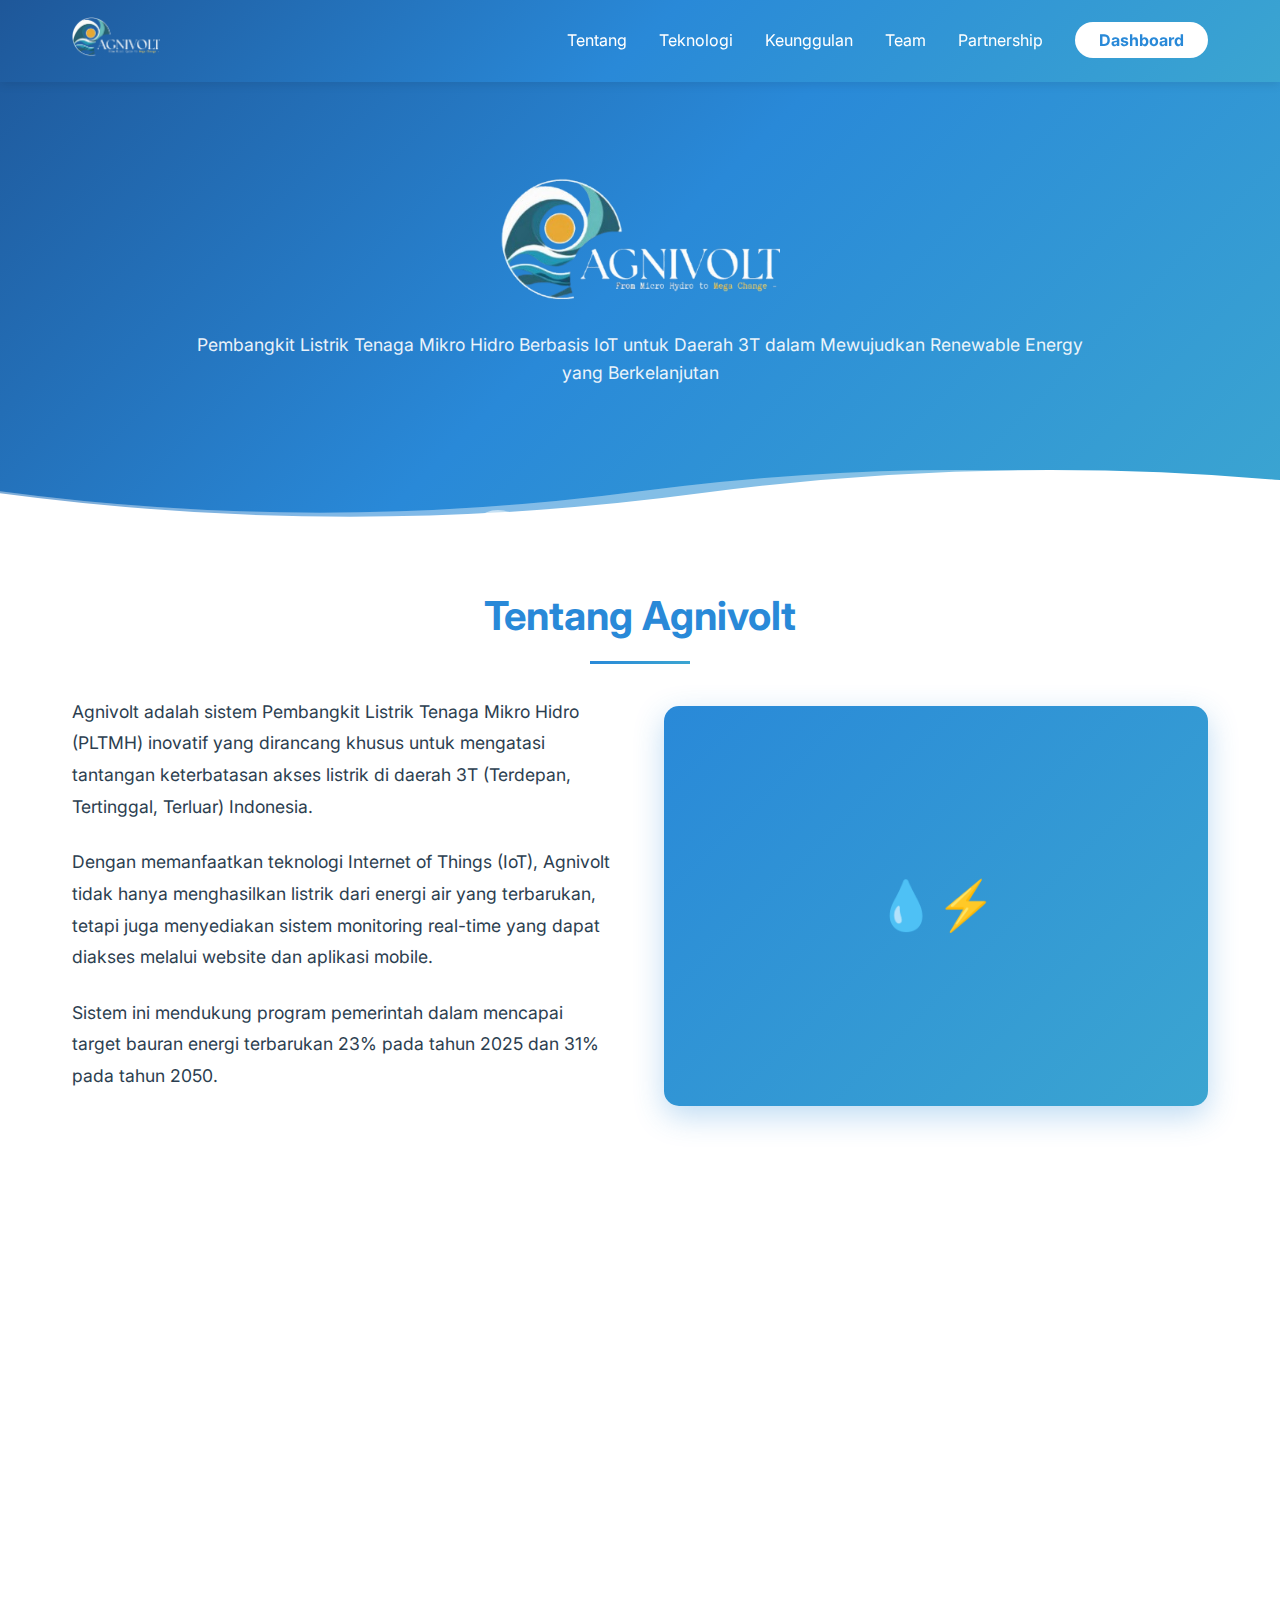
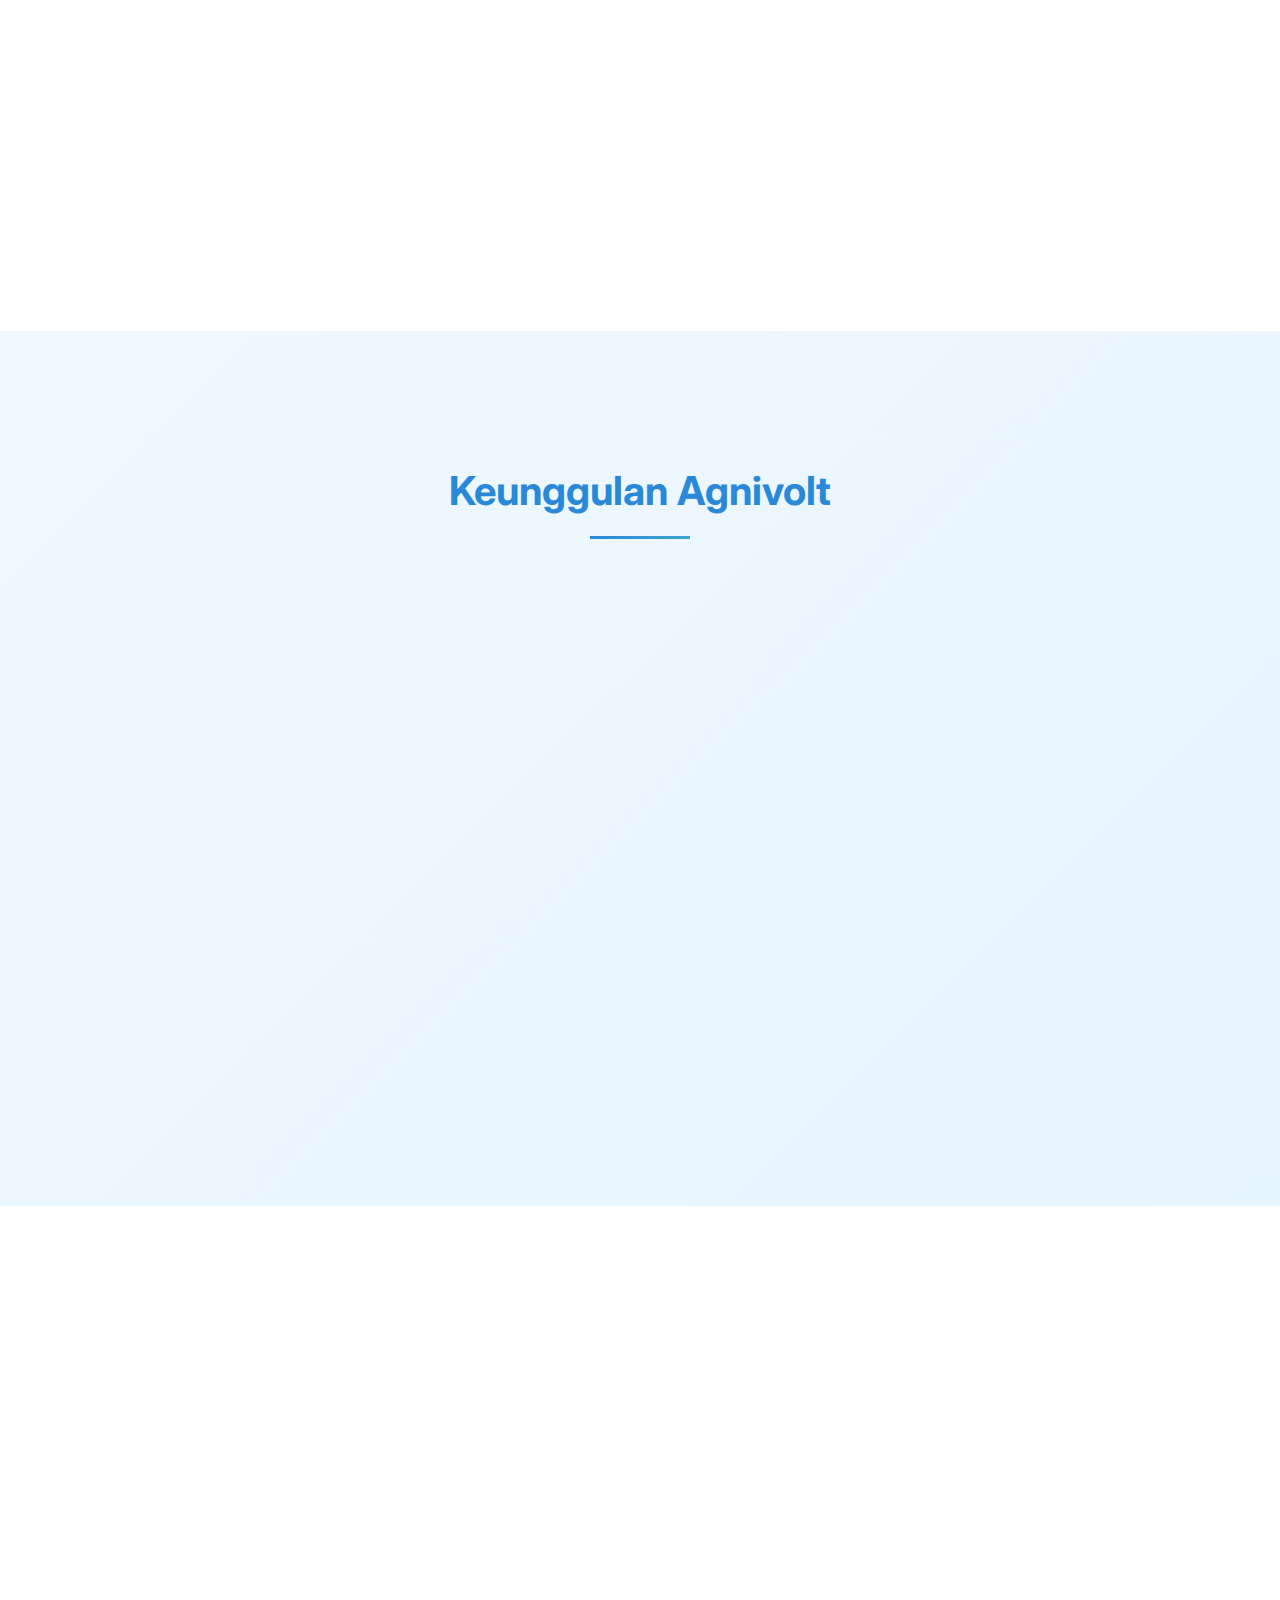
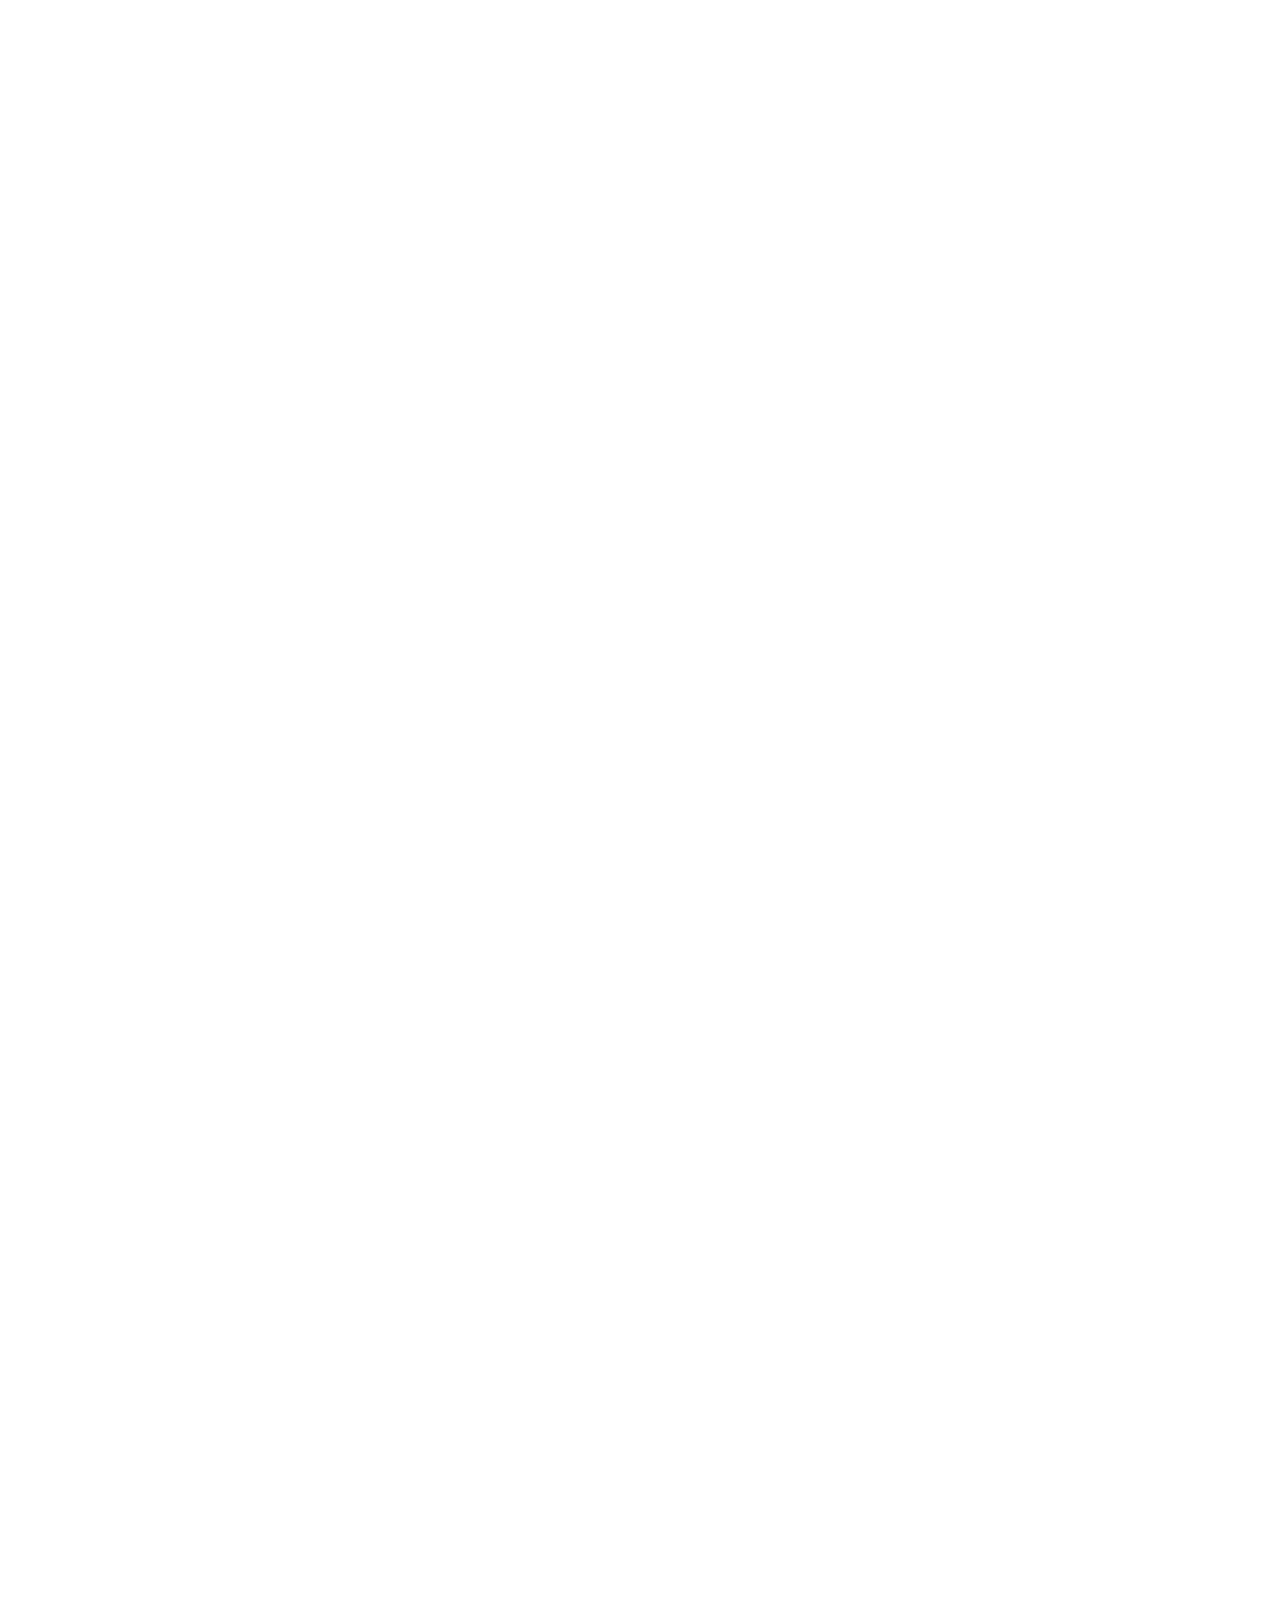
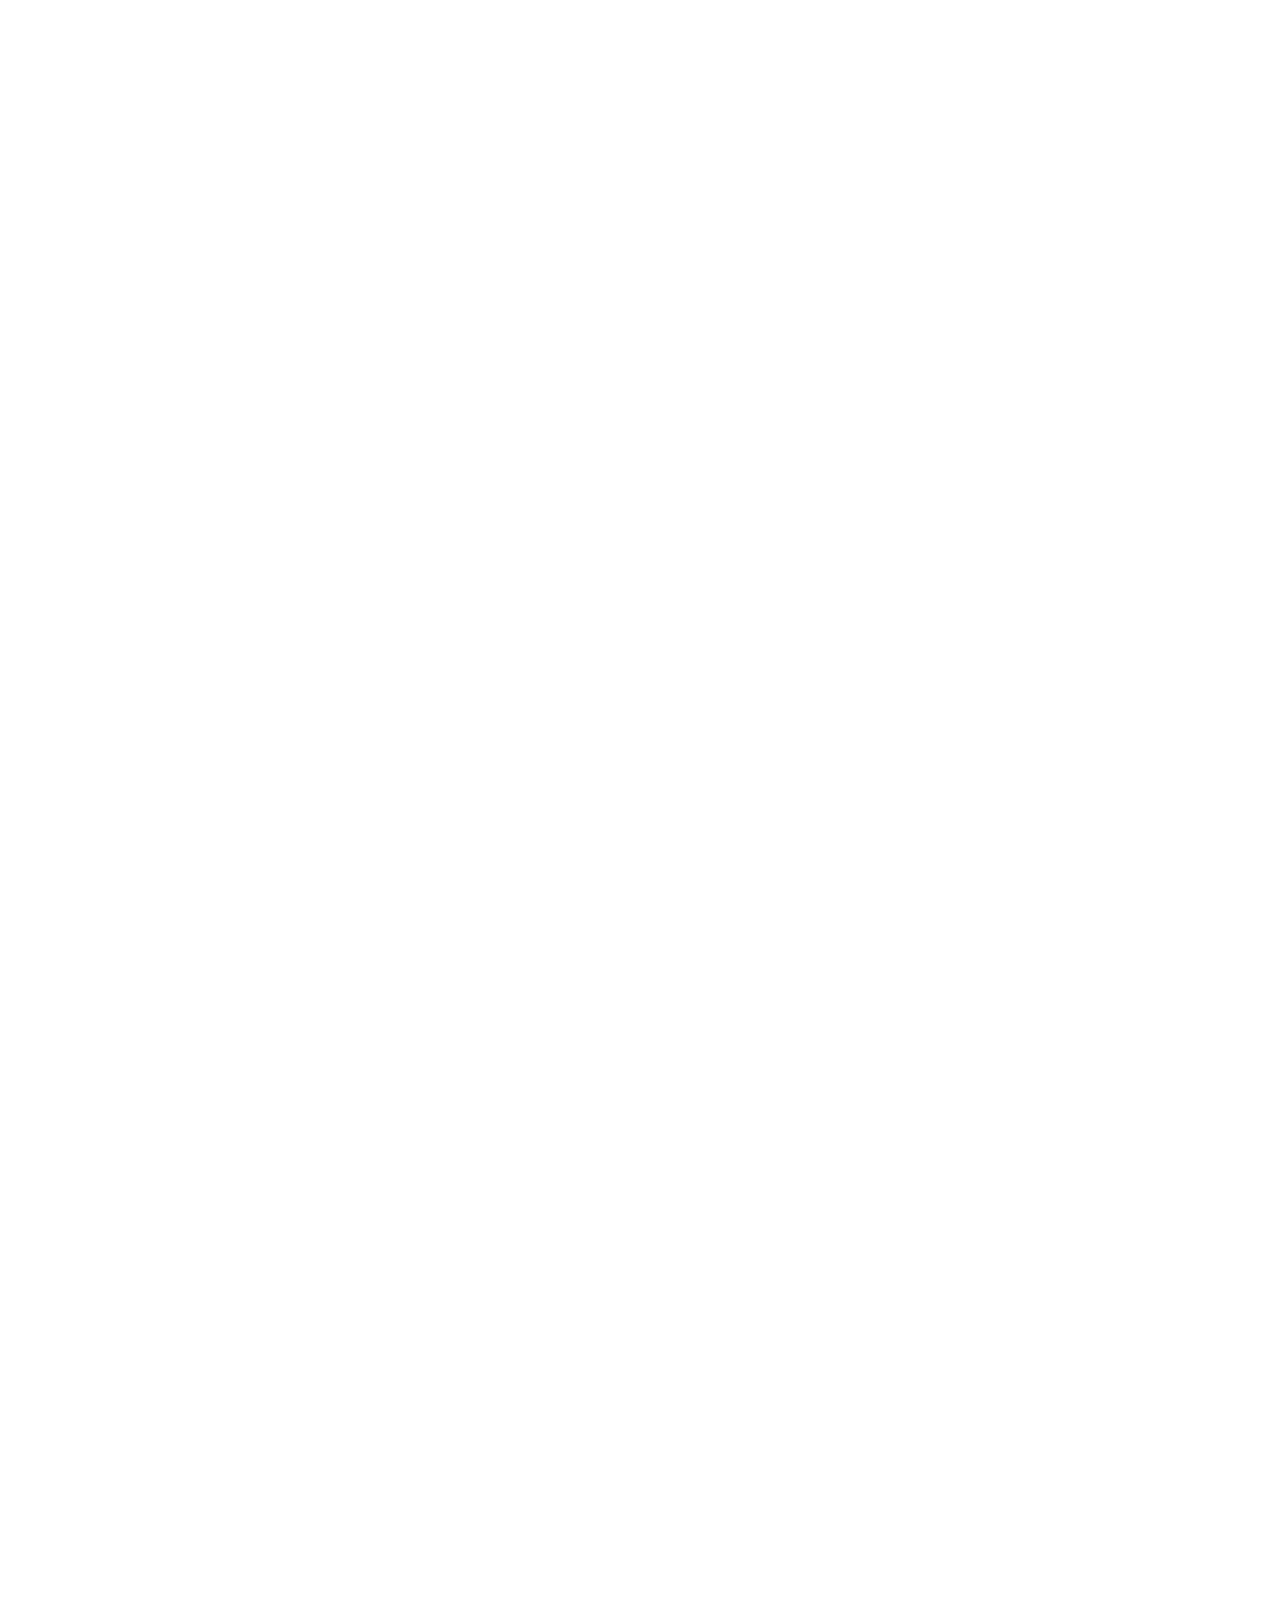
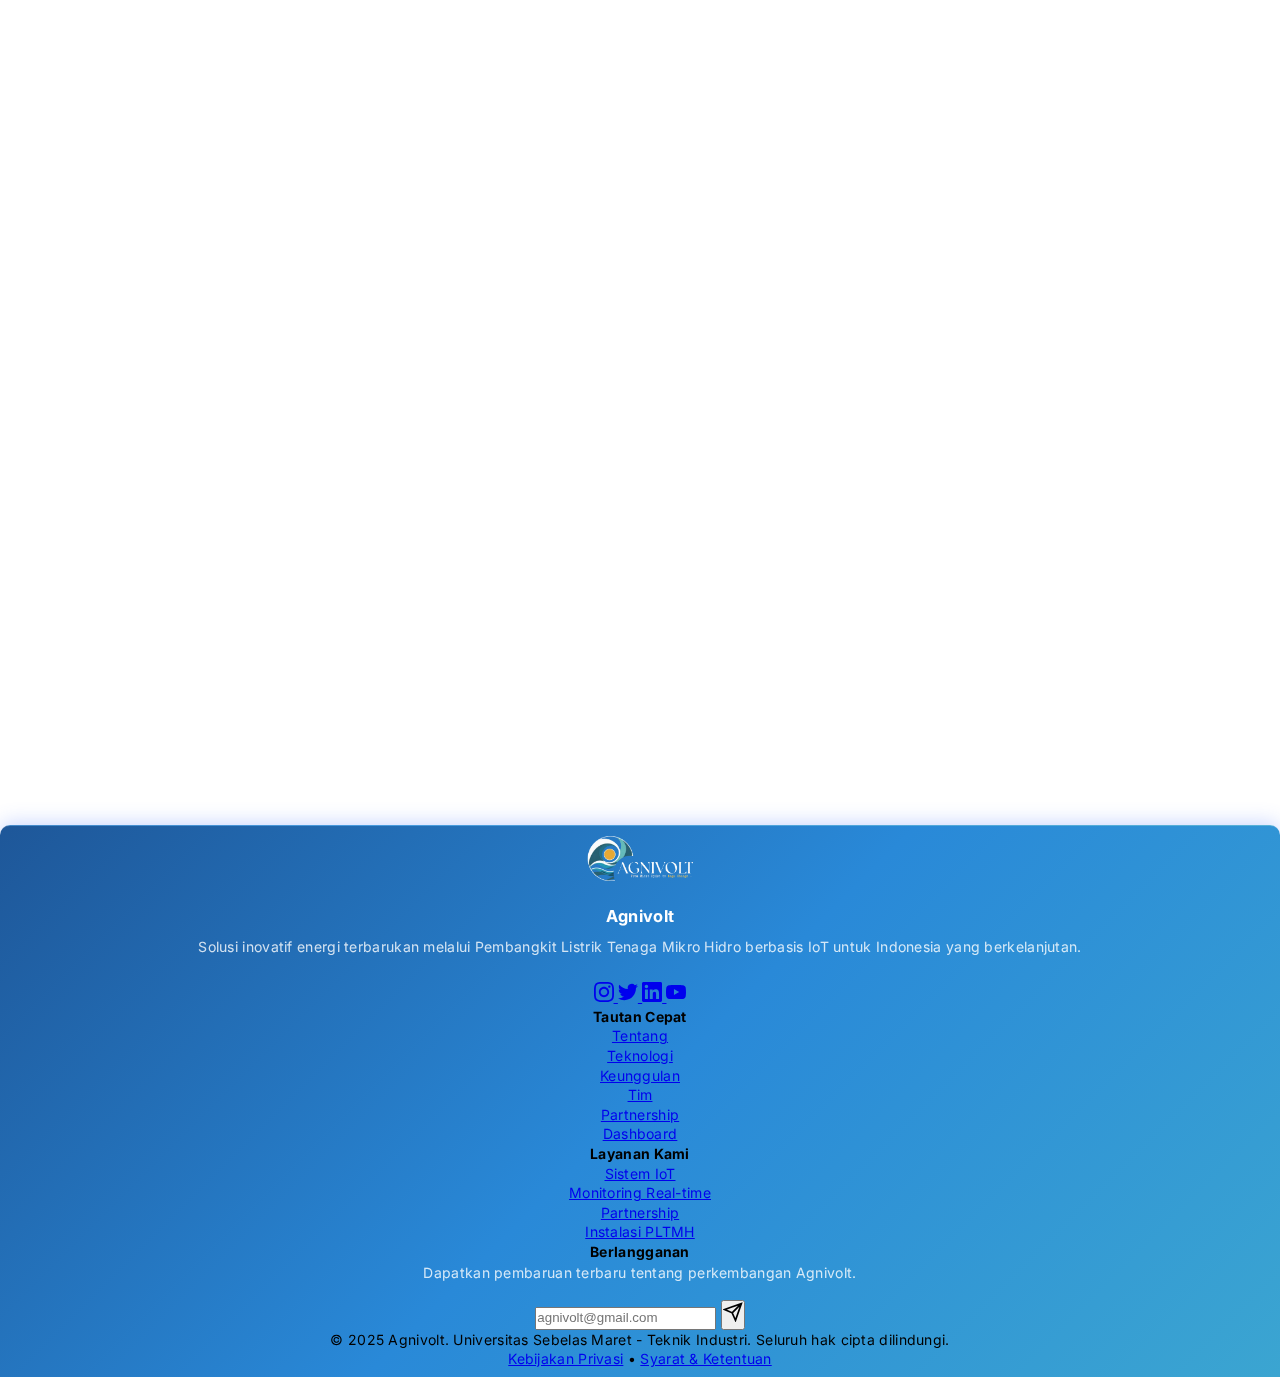
<file: index.html>
<!DOCTYPE html>
<html lang="id">
    
<head>
    <meta charset="UTF-8">
    <meta name="viewport" content="width=device-width, initial-scale=1.0">
    <title>Agnivolt - PLTMH Berbasis IoT</title>
    <link rel="stylesheet" href="style.css">
    <link href="https://fonts.googleapis.com/css2?family=Inter:wght@400;600;700&display=swap" rel="stylesheet">
</head>
<body>
    <nav class="navbar">
    <div class="nav-content">
        <div class="nav-logo">
            <img src="assets/logo.png">
        </div>
        <div class="hamburger" id="hamburger">
            <span></span>
            <span></span>
            <span></span>
        </div>
        <ul class="nav-links">
            <li><a href="#tentang">Tentang</a></li>
            <li><a href="#teknologi">Teknologi</a></li>
            <li><a href="#keunggulan">Keunggulan</a></li>
            <li><a href="#team">Team</a></li>
            <li><a href="#partnership">Partnership</a></li>
            <li><a href="https://agnivolt-c61a6.web.app/" class="nav-app-btn">Dashboard</a></li>
        </ul>
    </div>
</nav>

    <section class="hero">
        <div class="wave"></div>
        <div class="wave"></div>
        <div class="hero-content floating">
            <img class="hero-logo" src="assets/logo.png">
            <p style="font-size: 1.1rem; opacity: 0.9;">Pembangkit Listrik Tenaga Mikro Hidro Berbasis IoT untuk Daerah 3T dalam Mewujudkan Renewable Energy yang Berkelanjutan</p>
        </div>
        <div class="bubbles-container"></div>
    </section>

    <div class="container">
        <section id="tentang" class="section">
            <h2 class="section-title">Tentang Agnivolt</h2>
            <div class="about-content">
                <div>
                    <p class="about-text">Agnivolt adalah sistem Pembangkit Listrik Tenaga Mikro Hidro (PLTMH) inovatif yang dirancang khusus untuk mengatasi tantangan keterbatasan akses listrik di daerah 3T (Terdepan, Tertinggal, Terluar) Indonesia.</p>
                    <p class="about-text">Dengan memanfaatkan teknologi Internet of Things (IoT), Agnivolt tidak hanya menghasilkan listrik dari energi air yang terbarukan, tetapi juga menyediakan sistem monitoring real-time yang dapat diakses melalui website dan aplikasi mobile.</p>
                    <p class="about-text">Sistem ini mendukung program pemerintah dalam mencapai target bauran energi terbarukan 23% pada tahun 2025 dan 31% pada tahun 2050.</p>
                </div>
                <div class="about-image">💧⚡</div>
            </div>
        </section>

        <section id="teknologi" class="section">
            <h2 class="section-title">Teknologi & Sistem</h2>
            <div class="tech-grid">
                <div class="tech-item">
                    <h3>🔌 Pembangkit Mikro Hidro</h3>
                    <p>Memanfaatkan aliran air sungai, saluran irigasi, atau air terjun alam dengan sistem turbin dan dinamo berkualitas tinggi. Kapasitas maksimal hingga 200 kW, ideal untuk kebutuhan energi pedesaan.</p>
                </div>
                <div class="tech-item">
                    <h3>📡 Sistem IoT Terintegrasi</h3>
                    <p>Monitoring real-time debit air, tinggi jatuh air, dan output listrik yang dihasilkan. Data dapat diakses kapan saja dan dimana saja melalui internet.</p>
                </div>
                <div class="tech-item">
                    <h3>💻 Dashboard Web & Mobile</h3>
                    <p>Interface user-friendly untuk memantau performa sistem, visualisasi data dalam bentuk grafik, dan kemampuan download data dalam format Excel.</p>
                </div>
                <div class="tech-item">
                    <h3>📍 GPS Tracking</h3>
                    <p>Pemetaan lokasi seluruh instalasi PLTMH dengan setting koordinat Google Sheet untuk pengelolaan multi-lokasi yang efisien.</p>
                </div>
            </div>
        </section>
    </div>

    <section class="benefits">
        <div class="container">
            <h2 class="section-title">Keunggulan Agnivolt</h2>
            <div class="benefit-list">
                <div class="benefit-item">
                    <div class="benefit-icon">✓</div>
                    <div>
                        <h3 style="color: #2989d8; margin-bottom: 0.5rem;">Ramah Lingkungan</h3>
                        <p>Energi terbarukan tanpa emisi karbon, mendukung keberlanjutan lingkungan</p>
                    </div>
                </div>
                <div class="benefit-item">
                    <div class="benefit-icon">✓</div>
                    <div>
                        <h3 style="color: #2989d8; margin-bottom: 0.5rem;">Biaya Operasional Rendah</h3>
                        <p>Memanfaatkan sumber energi gratis dari alam dengan maintenance minimal</p>
                    </div>
                </div>
                <div class="benefit-item">
                    <div class="benefit-icon">✓</div>
                    <div>
                        <h3 style="color: #2989d8; margin-bottom: 0.5rem;">Monitoring Real-Time</h3>
                        <p>Pemantauan jarak jauh hingga >10 km dari lokasi instalasi</p>
                    </div>
                </div>
                <div class="benefit-item">
                    <div class="benefit-icon">✓</div>
                    <div>
                        <h3 style="color: #2989d8; margin-bottom: 0.5rem;">Konstruksi Sederhana</h3>
                        <p>Desain modular yang mudah dipasang dan dapat direplikasi di lokasi lain</p>
                    </div>
                </div>
                <div class="benefit-item">
                    <div class="benefit-icon">✓</div>
                    <div>
                        <h3 style="color: #2989d8; margin-bottom: 0.5rem;">Kemandirian Energi</h3>
                        <p>Mendorong kemandirian energi masyarakat melalui pengelolaan komunitas</p>
                    </div>
                </div>
                <div class="benefit-item">
                    <div class="benefit-icon">✓</div>
                    <div>
                        <h3 style="color: #2989d8; margin-bottom: 0.5rem;">Multi-Fungsi</h3>
                        <p>Dapat dikombinasikan dengan sistem irigasi dan perikanan</p>
                    </div>
                </div>
            </div>
        </div>
    </section>

    <div class="container">
        <section id="keunggulan" class="section">
            <h2 class="section-title">Komponen Utama</h2>
            <div class="feature-grid">
                <div class="feature-card">
                    <div class="feature-icon">🌊</div>
                    <h3>Turbin PVC</h3>
                    <p>Material PVC berkualitas tinggi yang kuat, tahan lama, fleksibel, dan mudah dibentuk untuk efisiensi maksimal dalam mengkonversi energi air.</p>
                </div>
                <div class="feature-card">
                    <div class="feature-icon">⚙️</div>
                    <h3>Dinamo Generator</h3>
                    <p>Generator berkekuatan tinggi yang mengkonversi putaran turbin menjadi energi listrik dengan efisiensi optimal.</p>
                </div>
                <div class="feature-card">
                    <div class="feature-icon">🔩</div>
                    <h3>Konstruksi Stainless</h3>
                    <p>Kerangka dari stainless steel yang tahan karat dan korosi, memastikan durabilitas jangka panjang di lingkungan air.</p>
                </div>
                <div class="feature-card">
                    <div class="feature-icon">📊</div>
                    <h3>Sensor IoT</h3>
                    <p>Sensor canggih untuk mengukur debit air, tinggi jatuh air, dan output listrik dengan akurasi tinggi secara real-time.</p>
                </div>
            </div>
        </section>

        <section class="section">
            <h2 class="section-title">Prinsip Kerja</h2>
            <div class="prinsip-kerja" style="background: #f8f9fa; padding: 2rem; border-radius: 15px; margin-top: 2rem;">
                <ol style="font-size: 1.1rem; line-height: 2; padding-left: 2rem;">
                    <li>Aliran air dari sumber (sungai/irigasi/air terjun) masuk ke sistem turbin</li>
                    <li>Turbin mikrohidro berputar mengikuti aliran air</li>
                    <li>Putaran turbin menggerakkan dinamo generator melalui gearbox</li>
                    <li>Generator menghasilkan energi listrik</li>
                    <li>Listrik disalurkan untuk memenuhi kebutuhan lokal</li>
                    <li>Sensor IoT mencatat semua parameter operasional</li>
                    <li>Data dikirim real-time ke server cloud</li>
                    <li>Pengguna dapat memantau via web/aplikasi mobile dari mana saja</li>
                </ol>
            </div>
        </section>

        <section class="section">
            <h2 class="section-title">Galeri Produk</h2>
            <div class="gallery-grid">
                 <div class="gallery-item">
                    <div class="gallery-image">
                        <div style="font-size: 4rem;">🏞️⚡</div>
                    </div>
                    <p class="gallery-caption">Instalasi di Sungai Irigasi</p>
                </div>
                <div class="gallery-item">
                    <div class="gallery-image">
                        <div style="font-size: 4rem;">🔌💡</div>
                    </div>
                    <p class="gallery-caption">Rangkaian Generator</p>
                </div>
                <div class="gallery-item">
                    <div class="gallery-image">
                            <img src="assets/turbin.png" alt="Desain Turbin Mikrohidro">
                        </div>
                        <p class="gallery-caption">Desain Turbin Mikrohidro</p>
                    </div>
                
                <div class="gallery-item">
                    <div class="gallery-image">
                            <img src="assets/dasboardmonitoring.PNG" alt="Dashboard Monitoring IoT">
                        </div>
                    <p class="gallery-caption">Dashboard Monitoring IoT</p>
                    </div>           
                <div class="gallery-item">
                    <div class="gallery-image">
                         <img src="assets/grafik.jpeg" alt="Visualisasi Data Real-time">
                    </div>
                    <p class="gallery-caption">Visualisasi Data Real-time</p>
                </div>
            </div>
        </section>

        <section id="team" class="section">
            <h2 class="section-title">Tim Pengembang</h2>
            <p style="text-align: center; font-size: 1.1rem; margin-bottom: 3rem; color: #666;">Mahasiswa Teknik Industri - Universitas Sebelas Maret</p>
            <div class="team-grid">
                <div class="team-card">
                    <div class="team-avatar">NS</div>
                    <h3>Nadia Salsabila Safa'ani</h3>
                    <p class="team-role">Ketua Tim</p>
                    <p class="team-nim">I0323091</p>
                </div>
                <div class="team-card">
                    <div class="team-avatar">DF</div>
                    <h3>Dimas Faiqwira Anwar</h3>
                    <p class="team-role">Anggota Tim</p>
                    <p class="team-nim">I0323032</p>
                </div>
                <div class="team-card">
                    <div class="team-avatar">FR</div>
                    <h3>Ferrel Rafi Elian</h3>
                    <p class="team-role">Anggota Tim</p>
                    <p class="team-nim">I0323043</p>
                </div>
                <div class="team-card">
                    <div class="team-avatar">MA</div>
                    <h3>Mir'atus Sholihah Ahlam</h3>
                    <p class="team-role">Anggota Tim</p>
                    <p class="team-nim">I0323074</p>
                </div>
                <div class="team-card">
                    <div class="team-avatar">RS</div>
                    <h3>Ratih Sulistya</h3>
                    <p class="team-role">Anggota Tim</p>
                    <p class="team-nim">I0323104</p>
                </div>
                <div class="team-card">
                    <div class="team-avatar">SR</div>
                    <h3>Silvia Ramadhanti</h3>
                    <p class="team-role">Anggota Tim</p>
                    <p class="team-nim">I0323113</p>
                </div>
            </div>
            <div style="text-align: center; margin-top: 3rem; padding: 2rem; background: #f8f9fa; border-radius: 15px;">
                <h3 style="color: #2989d8; margin-bottom: 1rem;">Dosen Pembimbing</h3>
                <p style="font-size: 1.2rem; font-weight: bold; color: #2c3e50;">Dr. Eng. Pringgo Widyo Laksono, S.T., M.Eng., ASEAN.Eng.</p>
                <p style="color: #666; margin-top: 0.5rem;">Teknik Industri - Universitas Sebelas Maret</p>
            </div>
        </section>
    </div>  
    
    <section id="partnership" class="section partnership-section">
    <div class="container">
        <h2 class="section-title">Partnership</h2>
        <p style="text-align: center; font-size: 1.1rem; margin-bottom: 3rem; color: #666;">
            Bersama mitra terpercaya dalam menghadirkan solusi terbaik
        </p>
        
        <div class="partnership-scroll">
            <a href="https://uns.ac.id/id/" target="_blank" class="partner-card">
                <div class="partner-logo">
                    <img src="assets/uns.jpeg" alt="Universitas Sebelas Maret">
                </div>
                <div class="partner-overlay">
                    <h3>Universitas Sebelas Maret</h3>
                    <p>Visit Website</p>
                </div>
            </a>

            <a href="https://enumatechnology.com/" target="_blank" class="partner-card">
                <div class="partner-logo">
                    <img src="assets/enuma.jpeg" alt="Enuma Technology">
                </div>
                <div class="partner-overlay">
                    <h3>Enuma Technology</h3>
                    <p>Visit Website</p>
                </div>
            </a>

            <a href="https://lpske.ti-uns.com/" target="_blank" class="partner-card">
                <div class="partner-logo">
                    <img src="assets/lpske.png" alt="LPSKE">
                </div>
                <div class="partner-overlay">
                    <h3>LPSKE</h3>
                    <p>Visit Website</p>
                </div>
            </a>

            <a href="smkn2.html" target="_blank" class="partner-card">
                <div class="partner-logo">
                    <img src="assets/smkn2.png" alt="SMKN 2 Surakarta">
                </div>
                <div class="partner-overlay">
                    <h3>SMKN 2 Surakarta</h3>
                    <p>Visit Website</p>
                </div>
            </a>
        </div>
    </div>
</section>

    <footer>
    <div class="footer-container">
        <div class="footer-section">
            <div class="footer-logo">
                <img src="assets/logo.png" alt="Agnivolt" style="height: 50px; margin-bottom: 1rem;">
                <h3 style="color: white; margin-bottom: 0.5rem;">Agnivolt</h3>
            </div>
            <p style="color: rgba(255,255,255,0.8); margin-bottom: 1.5rem; line-height: 1.6;">
                Solusi inovatif energi terbarukan melalui Pembangkit Listrik Tenaga Mikro Hidro berbasis IoT untuk Indonesia yang berkelanjutan.
            </p>
            <div class="footer-social">
                <a href="https://www.instagram.com/agnivolt_?utm_source=ig_web_button_share_sheet&igsh=ZDNlZDc0MzIxNw==" target="_blank" aria-label="Instagram">
                    <svg width="20" height="20" viewBox="0 0 24 24" fill="currentColor">
                        <path d="M12 2.163c3.204 0 3.584.012 4.85.07 3.252.148 4.771 1.691 4.919 4.919.058 1.265.069 1.645.069 4.849 0 3.205-.012 3.584-.069 4.849-.149 3.225-1.664 4.771-4.919 4.919-1.266.058-1.644.07-4.85.07-3.204 0-3.584-.012-4.849-.07-3.26-.149-4.771-1.699-4.919-4.92-.058-1.265-.07-1.644-.07-4.849 0-3.204.013-3.583.07-4.849.149-3.227 1.664-4.771 4.919-4.919 1.266-.057 1.645-.069 4.849-.069zm0-2.163c-3.259 0-3.667.014-4.947.072-4.358.2-6.78 2.618-6.98 6.98-.059 1.281-.073 1.689-.073 4.948 0 3.259.014 3.668.072 4.948.2 4.358 2.618 6.78 6.98 6.98 1.281.058 1.689.072 4.948.072 3.259 0 3.668-.014 4.948-.072 4.354-.2 6.782-2.618 6.979-6.98.059-1.28.073-1.689.073-4.948 0-3.259-.014-3.667-.072-4.947-.196-4.354-2.617-6.78-6.979-6.98-1.281-.059-1.69-.073-4.949-.073zm0 5.838c-3.403 0-6.162 2.759-6.162 6.162s2.759 6.163 6.162 6.163 6.162-2.759 6.162-6.163c0-3.403-2.759-6.162-6.162-6.162zm0 10.162c-2.209 0-4-1.79-4-4 0-2.209 1.791-4 4-4s4 1.791 4 4c0 2.21-1.791 4-4 4zm6.406-11.845c-.796 0-1.441.645-1.441 1.44s.645 1.44 1.441 1.44c.795 0 1.439-.645 1.439-1.44s-.644-1.44-1.439-1.44z"/>
                    </svg>
                </a>
                <a href="https://twitter.com/agnivolt" target="_blank" aria-label="Twitter">
                    <svg width="20" height="20" viewBox="0 0 24 24" fill="currentColor">
                        <path d="M23.953 4.57a10 10 0 01-2.825.775 4.958 4.958 0 002.163-2.723c-.951.555-2.005.959-3.127 1.184a4.92 4.92 0 00-8.384 4.482C7.69 8.095 4.067 6.13 1.64 3.162a4.822 4.822 0 00-.666 2.475c0 1.71.87 3.213 2.188 4.096a4.904 4.904 0 01-2.228-.616v.06a4.923 4.923 0 003.946 4.827 4.996 4.996 0 01-2.212.085 4.936 4.936 0 004.604 3.417 9.867 9.867 0 01-6.102 2.105c-.39 0-.779-.023-1.17-.067a13.995 13.995 0 007.557 2.209c9.053 0 13.998-7.496 13.998-13.985 0-.21 0-.42-.015-.63A9.935 9.935 0 0024 4.59z"/>
                    </svg>
                </a>
                <a href="https://linkedin.com/company/agnivolt" target="_blank" aria-label="LinkedIn">
                    <svg width="20" height="20" viewBox="0 0 24 24" fill="currentColor">
                        <path d="M20.447 20.452h-3.554v-5.569c0-1.328-.027-3.037-1.852-3.037-1.853 0-2.136 1.445-2.136 2.939v5.667H9.351V9h3.414v1.561h.046c.477-.9 1.637-1.85 3.37-1.85 3.601 0 4.267 2.37 4.267 5.455v6.286zM5.337 7.433c-1.144 0-2.063-.926-2.063-2.065 0-1.138.92-2.063 2.063-2.063 1.14 0 2.064.925 2.064 2.063 0 1.139-.925 2.065-2.064 2.065zm1.782 13.019H3.555V9h3.564v11.452zM22.225 0H1.771C.792 0 0 .774 0 1.729v20.542C0 23.227.792 24 1.771 24h20.451C23.2 24 24 23.227 24 22.271V1.729C24 .774 23.2 0 22.222 0h.003z"/>
                    </svg>
                </a>
                <a href="https://youtube.com/@agnivolt" target="_blank" aria-label="YouTube">
                    <svg width="20" height="20" viewBox="0 0 24 24" fill="currentColor">
                        <path d="M23.498 6.186a3.016 3.016 0 0 0-2.122-2.136C19.505 3.545 12 3.545 12 3.545s-7.505 0-9.377.505A3.017 3.017 0 0 0 .502 6.186C0 8.07 0 12 0 12s0 3.93.502 5.814a3.016 3.016 0 0 0 2.122 2.136c1.871.505 9.376.505 9.376.505s7.505 0 9.377-.505a3.015 3.015 0 0 0 2.122-2.136C24 15.93 24 12 24 12s0-3.93-.502-5.814zM9.545 15.568V8.432L15.818 12l-6.273 3.568z"/>
                    </svg>
                </a>
            </div>
        </div>

        <div class="footer-section">
            <h4>Tautan Cepat</h4>
            <ul class="footer-links">
                <li><a href="#tentang">Tentang</a></li>
                <li><a href="#teknologi">Teknologi</a></li>
                <li><a href="#keunggulan">Keunggulan</a></li>
                <li><a href="#team">Tim</a></li>
                <li><a href="#partnership">Partnership</a></li>
                <li><a href="https://agnivolt-c61a6.web.app/">Dashboard</a></li>
            </ul>
        </div>

        <div class="footer-section">
            <h4>Layanan Kami</h4>
            <ul class="footer-links">
                <li><a href="#teknologi">Sistem IoT</a></li>
                <li><a href="#keunggulan">Monitoring Real-time</a></li>
                <li><a href="#partnership">Partnership</a></li>
                <li><a href="#tentang">Instalasi PLTMH</a></li>
            </ul>
        </div>

        <div class="footer-section">
            <h4>Berlangganan</h4>
            <p style="color: rgba(255,255,255,0.8); margin-bottom: 1rem; line-height: 1.6;">
                Dapatkan pembaruan terbaru tentang perkembangan Agnivolt.
            </p>
            <div class="footer-subscribe">
                <input type="email" placeholder="agnivolt@gmail.com" aria-label="Email Address">
                <button type="submit" aria-label="Subscribe">
                    <svg width="20" height="20" viewBox="0 0 24 24" fill="none" stroke="currentColor" stroke-width="2">
                        <path d="M22 2L11 13M22 2l-7 20-4-9-9-4 20-7z"/>
                    </svg>
                </button>
            </div>
        </div>
    </div>

    <div class="footer-bottom">
        <p>© 2025 Agnivolt. Universitas Sebelas Maret - Teknik Industri. Seluruh hak cipta dilindungi.</p>
        <div class="footer-legal">
            <a href="#">Kebijakan Privasi</a>
            <span>•</span>
            <a href="#">Syarat & Ketentuan</a>
        </div>
    </div>
</footer>
    <script src="script.js"></script>
</body>
</html>
</file>
<file: style.css>
* {
    margin: 0;
    padding: 0;
    box-sizing: border-box;
}

html, body {
    font-family: 'Inter', sans-serif;
    line-height: 1.6;
    color: #2c3e50;
}

/* Wave Animation Background - UPDATED */
@keyframes wave {
    0% {
        transform: translateX(0) translateZ(0) scaleY(1);
    }
    50% {
        transform: translateX(-25%) translateZ(0) scaleY(0.8);
    }
    100% {
        transform: translateX(-50%) translateZ(0) scaleY(1);
    }
}

.wave {
    position: absolute;
    bottom: -20px;
    left: 0;
    width: 200%;
    height: 140px; /* diperbesar dari 100px */
    background: url('data:image/svg+xml,<svg xmlns="http://www.w3.org/2000/svg" viewBox="0 0 1200 120"><path d="M0,80 Q300,120 600,80 T1200,80 L1200,120 L0,120 Z" fill="rgba(255,255,255,0.3)"/></svg>');
    background-size: 50% 140px; /* sesuaikan dengan height */
    animation: wave 10s linear infinite;
    z-index: 1;
}

.wave:nth-child(2) {
    bottom: -20px; /* ubah dari 10px ke 0 */
    height: 140px;
    opacity: 0.5;
    animation: wave 15s linear infinite reverse; /* tambahkan reverse */
    z-index: 2;
}

/* Perbaiki wave di ::before juga */
.hero::before {
    content: '';
    position: absolute;
    bottom: -20px;
    left: 0;
    width: 100%;
    height: 140px; /* dari 100px */
    background: url('data:image/svg+xml,<svg xmlns="http://www.w3.org/2000/svg" viewBox="0 0 1200 120"><path d="M0,80 Q300,120 600,80 T1200,80 L1200,120 L0,120 Z" fill="white"/></svg>');
    background-size: cover;
    z-index: 3; /* di atas wave animasi */
}

/* Bubbles Animation */
 @keyframes float-up {
    0% {
        transform: translateY(0) scale(1);
        opacity: 0;
    }
    50% {
        opacity: 0.5;
    }
    100% {
        transform: translateY(-100vh) scale(1.2);
        opacity: 0;
    }
}

.bubble {
    position: absolute;
    bottom: -50px;
    background: radial-gradient(circle at 30% 30%, rgba(255,255,255,0.8), rgba(59,165,209,0.3));
    border-radius: 50%;
    animation: float-up linear infinite;
    pointer-events: none;
}

/* Water Ripple Effect */
@keyframes ripple {
    0% {
        transform: scale(0.8);
        opacity: 1;
    }
    100% {
        transform: scale(2);
        opacity: 0;
    }
}

.ripple {
    position: absolute;
    border: 2px solid rgba(41, 137, 216, 0.5);
    border-radius: 50%;
    animation: ripple 2s ease-out infinite;
}

/* Floating Animation */
@keyframes float {
    0%, 100% {
        transform: translateY(0px);
    }
    50% {
        transform: translateY(-20px);
    }
}

.floating {
    animation: float 3s ease-in-out infinite;
}

/* Shimmer Effect */
@keyframes shimmer {
    0% {
        background-position: -1000px 0;
    }
    100% {
        background-position: 1000px 0;
    }
}

.shimmer {
    background: linear-gradient(90deg, transparent, rgba(255,255,255,0.3), transparent);
    background-size: 1000px 100%;
    animation: shimmer 3s infinite;
}

/* ==== ANIMASI TAMBAHAN ==== */

/* CTA Button Pulse Animation */
@keyframes pulse {
    0%, 100% {
        transform: scale(1);
        box-shadow: 0 5px 20px rgba(0,0,0,0.2);
    }
    50% {
        transform: scale(1.05);
        box-shadow: 0 8px 30px rgba(41, 137, 216, 0.4);
    }
}

/* Button Shine Effect */
@keyframes shine {
    0% {
        left: -100%;
    }
    100% {
        left: 100%;
    }
}

.cta-button {
    position: relative;
    overflow: hidden;
    animation: pulse 2s ease-in-out infinite;
}

.cta-button::after {
    content: '';
    position: absolute;
    top: 0;
    left: -100%;
    width: 50%;
    height: 100%;
    background: linear-gradient(90deg, transparent, rgba(255,255,255,0.4), transparent);
    animation: shine 3s ease-in-out infinite;
}

/* Icon Rotation on Hover */
.tech-item h3::before {
    display: inline-block;
    transition: transform 0.5s ease;
}

.tech-item:hover h3::before {
    transform: rotate(360deg);
}

/* === Warna berbeda untuk setiap tech-item === */
.tech-item:nth-child(1),
.tech-item:nth-child(4) {
    background: #f3f9ff; /* biru muda */
    border-left-color: #3ba5d1;
}

.tech-item:nth-child(2),
.tech-item:nth-child(3) {
    background: #e8f2fb; /* sedikit lebih tua tapi tetap lembut */
    border-left-color: #2989d8;
}

/* Border Glow Animation */
@keyframes borderGlow {
    0%, 100% {
        border-left-color: #2989d8;
        box-shadow: -4px 0 15px rgba(41, 137, 216, 0.3);
    }
    50% {
        border-left-color: #3ba5d1;
        box-shadow: -4px 0 25px rgba(59, 165, 209, 0.5);
    }
}

.tech-item:hover {
    animation: borderGlow 1.5s ease-in-out infinite;
}

/* Check Mark Animation */
@keyframes checkPop {
    0% {
        transform: scale(0);
    }
    50% {
        transform: scale(1.2);
    }
    100% {
        transform: scale(1);
    }
}

.benefit-icon.animated {
    animation: checkPop 0.5s ease-out;
}

/* About Image Glow */
@keyframes glow {
    0%, 100% {
        box-shadow: 0 10px 30px rgba(41, 137, 216, 0.3);
    }
    50% {
        box-shadow: 0 10px 50px rgba(41, 137, 216, 0.6);
    }
}

.about-image {
    animation: glow 3s ease-in-out infinite;
}

/* Gallery Zoom on Scroll */
.gallery-item.zoom-in {
    animation: zoomIn 0.6s ease-out;
}

@keyframes zoomIn {
    0% {
        transform: scale(0.8);
        opacity: 0;
    }
    100% {
        transform: scale(1);
        opacity: 1;
    }
}

/* Team Avatar Rotate on Hover */
.team-avatar {
    transition: transform 0.5s ease;
}

.team-card:hover .team-avatar {
    transform: rotate(360deg);
}

.navbar {
    background: linear-gradient(135deg, #1e5799 0%, #2989d8 50%, #3ba5d1 100%);
    padding: 1rem 0;
    position: fixed;
    width: 100%;
    top: 0;
    z-index: 1000;
    box-shadow: 0 2px 10px rgba(0,0,0,0.1);
}

.nav-content {
    max-width: 1200px;
    margin: 0 auto;
    display: flex;
    justify-content: space-between;
    align-items: center;
    padding: 0 2rem;
}

/* === HAMBURGER MENU === */
.hamburger {
  display: none;
  flex-direction: column;
  justify-content: space-between;
  width: 25px;
  height: 18px;
  cursor: pointer;
  position: absolute;
  right: 20px;
  top: 50%;
  transform: translateY(-50%);
  z-index: 1100;
}

.hamburger span {
  display: block;
  height: 3px;
  width: 100%;
  background: white;
  border-radius: 3px;
  transition: all 0.3s ease;
}

/* Saat aktif (jadi X) */
.hamburger.active span:nth-child(1) {
  transform: rotate(45deg) translate(5px, 5px);
}

.hamburger.active span:nth-child(2) {
  opacity: 0;
}

.hamburger.active span:nth-child(3) {
  transform: rotate(-45deg) translate(5px, -5px);
}

/* === Logo di Navbar === */
.nav-logo img {
    height: 42px;
    width: auto;
    object-fit: contain;
    filter: brightness(100%);
    transition: transform 0.3s ease;
}

.nav-logo img:hover {
    transform: scale(1.05);
}

.nav-links {
    display: flex;
    gap: 2rem;
    list-style: none;
}

.nav-links a {
    color: white;
    text-decoration: none;
    transition: opacity 0.3s;
}

.nav-links a:hover {
    opacity: 0.8;
}

.nav-app-btn {
    background: white !important;
    color: #2989d8 !important;
    padding: 0.5rem 1.5rem !important;
    border-radius: 25px !important;
    font-weight: bold !important;
    transition: all 0.3s !important;
}

.nav-app-btn:hover {
    background: #f0f8ff !important;
    transform: scale(1.05) !important;
}

.hero {
    background: linear-gradient(135deg, #1e5799 0%, #2989d8 50%, #3ba5d1 100%);
    color: white;
    padding: 150px 2rem 100px;
    text-align: center;
    position: relative;
    overflow: hidden;
}

/*.hero::before {
    content: '';
    position: absolute;
    bottom: 0;
    left: 0;
    width: 100%;
    height: 100px;
    background: url('data:image/svg+xml,<svg xmlns="http://www.w3.org/2000/svg" viewBox="0 0 1200 120"><path d="M0,80 Q300,120 600,80 T1200,80 L1200,120 L0,120 Z" fill="white"/></svg>');
    background-size: cover;
} */

.hero-content {
    max-width: 900px;
    margin: 0 auto;
    position: relative;
    z-index: 1;
}

.hero h1 {
    font-size: 3rem;
    margin-bottom: 1rem;
    text-shadow: 2px 2px 4px rgba(0,0,0,0.2);
}

.hero p {
    font-size: 1.3rem;
    margin-bottom: 2rem;
    opacity: 0.95;
}

/* === Logo di Hero === */
.hero-logo {
    width: 280px; /* sebelumnya 200px */
    max-width: 90%;
    height: auto;
    display: block;
    margin: 1.5rem auto 1.5rem auto;
    animation: float 3s ease-in-out infinite;
}

.container {
    max-width: 1200px;
    margin: 0 auto;
    padding: 4rem 2rem;
}

.section {
    margin-bottom: 4rem;
}

.section-title {
    font-size: 2.5rem;
    color: #2989d8;
    margin-bottom: 2rem;
    text-align: center;
    position: relative;
    padding-bottom: 1rem;
}

.section-title::after {
    content: '';
    position: absolute;
    bottom: 0;
    left: 50%;
    transform: translateX(-50%);
    width: 100px;
    height: 3px;
    background: linear-gradient(90deg, #2989d8, #3ba5d1);
}

.feature-grid {
    display: flex;
    overflow-x: auto;
    scroll-behavior: smooth;
    gap: 2rem;
    margin-top: 3rem;
    padding-bottom: 1rem;
    scrollbar-width: thin;
    scrollbar-color: #2989d8 #e6f4ff; /* warna scrollbar di Firefox */
}
  
.feature-grid::-webkit-scrollbar {
    height: 10px;
}
  
.feature-grid::-webkit-scrollbar-thumb {
    background: linear-gradient(135deg, #2989d8, #3ba5d1);
    border-radius: 10px;
}
  
.feature-grid::-webkit-scrollbar-track {
    background: #f0f8ff;
    border-radius: 10px;
}
  
.feature-card {
    flex: 0 0 300px; /* lebar tiap kartu */
    background: white;
    padding: 2rem;
    border-radius: 15px;
    box-shadow: 0 5px 20px rgba(0,0,0,0.1);
    transition: transform 0.3s, box-shadow 0.3s;
}
  
.feature-card:hover {
    transform: translateY(-5px);
    box-shadow: 0 10px 30px rgba(41, 137, 216, 0.2);
}    

.feature-icon {
    width: 60px;
    height: 60px;
    background: linear-gradient(135deg, #2989d8, #3ba5d1);
    border-radius: 50%;
    display: flex;
    align-items: center;
    justify-content: center;
    font-size: 2rem;
    margin-bottom: 1rem;
}

/* === Warna berbeda untuk setiap feature-card (lebih kontras & segar) === */
.feature-card:nth-child(1),
.feature-card:nth-child(3) {
    background: #e8faff; /* biru muda ke arah tosca */
    border-top: 4px solid #2bb0b5; /* biru kehijauan */
}

.feature-card:nth-child(2),
.feature-card:nth-child(4) {
    background: #eaf3ff; /* biru agak lavender */
    border-top: 4px solid #3a8fd8; /* biru sedang */
}

/* Hover efek lembut dengan transisi gradasi */
.feature-card:hover {
    transform: translateY(-6px);
    background: linear-gradient(135deg, #e8faff, #eaf3ff);
    box-shadow: 0 10px 30px rgba(41, 137, 216, 0.25);
}

.feature-card h3 {
    color: #2989d8;
    margin-bottom: 1rem;
    font-size: 1.5rem;
}

.about-content {
    display: grid;
    grid-template-columns: 1fr 1fr;
    gap: 3rem;
    align-items: center;
}

.about-text {
    font-size: 1.1rem;
    line-height: 1.8;
    margin-bottom: 1.5rem;
    color: #2c3e50;
}

.about-image {
    width: 100%;
    height: 400px;
    background: linear-gradient(135deg, #2989d8, #3ba5d1);
    border-radius: 15px;
    display: flex;
    align-items: center;
    justify-content: center;
    font-size: 3rem;
    color: white;
    box-shadow: 0 10px 30px rgba(41, 137, 216, 0.3);
}

.stats {
    display: grid;
    grid-template-columns: repeat(3, 1fr);
    gap: 2rem;
    margin: 3rem 0;
}

.stat-card {
    text-align: center;
    padding: 2rem;
    background: linear-gradient(135deg, #2989d8, #3ba5d1);
    color: white;
    border-radius: 15px;
    box-shadow: 0 5px 20px rgba(0,0,0,0.1);
}

.stat-number {
    font-size: 3rem;
    font-weight: bold;
    margin-bottom: 0.5rem;
}

.stat-label {
    font-size: 1.1rem;
    opacity: 0.9;
}

.tech-grid {
    display: grid;
    grid-template-columns: repeat(2, 1fr);
    gap: 2rem;
    margin-top: 3rem;
}

.tech-item {
    background: #f8f9fa;
    padding: 2rem;
    border-radius: 15px;
    border-left: 4px solid #2989d8;
}

.tech-item h3 {
    color: #2989d8;
    margin-bottom: 1rem;
}

.benefits {
    background: linear-gradient(135deg, #f0f8ff, #e6f4ff);
    padding: 4rem 2rem;
    margin: 4rem 0;
}

.benefit-list {
    display: grid;
    grid-template-columns: repeat(2, 1fr);
    gap: 2rem;
    max-width: 1200px;
    margin: 2rem auto;
}

.benefit-item {
    background: white;
    padding: 1.5rem;
    border-radius: 10px;
    display: flex;
    align-items: start;
    gap: 1rem;
    box-shadow: 0 3px 15px rgba(0,0,0,0.05);
}

.benefit-icon {
    width: 40px;
    height: 40px;
    background: #2989d8;
    border-radius: 50%;
    display: flex;
    align-items: center;
    justify-content: center;
    color: white;
    flex-shrink: 0;
}

/* === Warna berbeda untuk setiap benefit-item === */
.benefit-item:nth-child(1),
.benefit-item:nth-child(3),
.benefit-item:nth-child(5) {
    background: #e9f7ff; /* biru muda agak kehijauan */
}

.benefit-item:nth-child(2),
.benefit-item:nth-child(4),
.benefit-item:nth-child(6) {
    background: #d9f0fa; /* sedikit lebih tua, tetap soft */
}

.cta {
    text-align: center;
    padding: 4rem 2rem;
    background: linear-gradient(135deg, #1e5799 0%, #2989d8 50%, #3ba5d1 100%);
    color: white;
}

.cta h2 {
    font-size: 2.5rem;
    margin-bottom: 1rem;
}

.cta-button {
    display: inline-block;
    padding: 1rem 3rem;
    background: white;
    color: #2989d8;
    text-decoration: none;
    border-radius: 50px;
    font-weight: bold;
    font-size: 1.1rem;
    margin-top: 2rem;
    transition: transform 0.3s, box-shadow 0.3s;
}

.cta-button:hover {
    transform: scale(1.05);
    box-shadow: 0 5px 20px rgba(0,0,0,0.2);
}

.gallery-grid {
    display: flex;
    gap: 2rem;
    overflow-x: auto;
    scroll-behavior: smooth;
    padding: 1rem 0;
}
  
.gallery-grid::-webkit-scrollbar {
    display: none;
}

.gallery-grid {
    -ms-overflow-style: none;
    scrollbar-width: none;
}
  
.gallery-item {
    flex: 0 0 280px; /* lebar tetap setiap item */
    text-align: center;
}  

.gallery-image {
    width: 100%;
    height: 250px;
    background: linear-gradient(135deg, #e6f4ff, #b3e0ff);
    border-radius: 15px;
    display: flex;
    align-items: center;
    justify-content: center;
    margin-bottom: 1rem;
    box-shadow: 0 5px 20px rgba(0,0,0,0.1);
    transition: transform 0.3s, box-shadow 0.3s;
}

.gallery-item:hover .gallery-image {
    transform: translateY(-5px);
    box-shadow: 0 10px 30px rgba(41, 137, 216, 0.3);
}

.gallery-caption {
    font-size: 1.1rem;
    color: #2c3e50;
    font-weight: 500;
}

.team-grid {
  display: flex;
  gap: 2rem;
  overflow-x: auto;
  scroll-behavior: smooth;
  padding-bottom: 1rem;
  scrollbar-width: thin;
  scrollbar-color: #2989d8 #e6f4ff;
}

.team-grid::-webkit-scrollbar {
  height: 10px;
}

.team-grid::-webkit-scrollbar-thumb {
  background: linear-gradient(135deg, #2989d8, #3ba5d1);
  border-radius: 10px;
}

.team-grid::-webkit-scrollbar-track {
  background: #f0f8ff;
  border-radius: 10px;
}

/* supaya tiap kartu punya lebar tetap */
.team-card {
  flex: 0 0 250px;
  background: white;
  padding: 2rem;
  border-radius: 15px;
  text-align: center;
  box-shadow: 0 5px 20px rgba(0,0,0,0.1);
  transition: transform 0.3s, box-shadow 0.3s;
}

.team-card:hover {
    transform: translateY(-5px);
    box-shadow: 0 10px 30px rgba(41, 137, 216, 0.2);
}

.team-avatar {
    width: 100px;
    height: 100px;
    background: linear-gradient(135deg, #2989d8, #3ba5d1);
    border-radius: 50%;
    display: flex;
    align-items: center;
    justify-content: center;
    font-size: 2rem;
    font-weight: bold;
    color: white;
    margin: 0 auto 1.5rem;
}

.team-card h3 {
    color: #2c3e50;
    font-size: 1.2rem;
    margin-bottom: 0.5rem;
}

.team-role {
    color: #2989d8;
    font-weight: 600;
    margin-bottom: 0.3rem;
}

.team-nim {
    color: #666;
    font-size: 0.95rem;
}

/* ==== Footer Super Ramping ==== */
footer {
    background: linear-gradient(135deg, #1e5799 0%, #2989d8 50%, #3ba5d1 100%); /* biru transparan elegan */
    backdrop-filter: blur(10px); /* efek transparan halus */
    color: black;
    text-align: center;
    padding: 8px 0;
    font-size: 14px;
    letter-spacing: 0.3px;
    border-top: 1px solid rgba(255, 255, 255, 0.15);
    border-radius: 10px 10px 0 0; /* sudut atas melengkung */
    box-shadow: 0 -2px 20px rgba(80, 120, 255, 0.3); /* efek glowing lembut */
    position: relative;
    bottom: 0;
    width: 100%;
}
  
footer .container {
    padding: 0 !important;
    margin: 0;
}
  
footer * {
    margin: 0;
    padding: 0;
    line-height: 1.4;
}
  
.cta {
    margin-bottom: 0 !important;
    padding-bottom: 2rem; /* boleh diubah jadi 1rem kalau mau lebih rapat */
}    

@media (max-width: 768px) {
    .hero {
      padding: 120px 1rem 80px;
      text-align: center;
      background-size: cover;
      background-position: center;
    }

    .hero-logo {
        width: 200px; /* sedikit lebih kecil di HP */
    }
  
    .hero h1 {
      font-size: 1.6rem;   /* sedikit lebih besar dari 1.4rem supaya tetap jelas */
      line-height: 1.4;
    }
  
    .hero p {
      font-size: 0.85rem;   /* pas untuk HP sedang */
      line-height: 1.4rem; /* biar nyaman dibaca */
      margin-top: 0.5rem;
      margin-bottom: 1rem;
    }

    .wave,
    .wave:nth-child(2) {
      height: 112px;
    }
  
    .cta-button {
      font-size: 0.85rem;
      padding: 0.6rem 1.2rem;
    }
  
    /* Grid & layout */
    .about-content,
    .tech-grid,
    .benefit-list,
    .stats {
      grid-template-columns: 1fr;
      gap: 1rem;
    }

    .prinsip-kerja {
        padding: 1.2rem !important;
        border-radius: 10px !important;
        margin-top: 1.5rem !important;
    }
    
    .prinsip-kerja ol {
        font-size: 0.85rem !important;
        line-height: 1.6 !important;
        padding-left: 1.2rem !important;
    }
    
    .prinsip-kerja ol li {
        margin-bottom: 0.6rem !important;
    }

    .about-text {
        font-size: 0.95rem; /* lebih kecil di layar sedang */
        line-height: 1.6;
    }

    .about-image {
        height: 250px;       /* lebih kecil di tablet / hp sedang */
        font-size: 2.2rem;   /* emoji lebih kecil */
    }

    .tech-item {
        padding: 1.2rem; /* kecilin padding dari 2rem */
        font-size: 0.95rem; /* kecilin isi teks */
    }

    .tech-item h3 {
        font-size: 1.1rem; /* kecil dari versi desktop */
        margin-bottom: 0.6rem;
    }

    .tech-item p {
        font-size: 0.9rem; /* biar enak dibaca di layar kecil */
        line-height: 1.5rem;
    }

    .benefit-list {
        display: flex;
        flex-direction: column;
        gap: 1rem; /* biar antar item gak terlalu renggang */
    }

    .benefit-item {
        padding: 1rem;
        font-size: 0.95rem;
        border-radius: 10px;
        box-shadow: 0 2px 8px rgba(0, 0, 0, 0.05);
    }

    .benefit-item h3 {
        font-size: 1rem; /* kecilin judul */
        margin-bottom: 0.4rem;
    }

    .benefit-item p {
        font-size: 0.85rem; /* biar teks gak gede banget */
        line-height: 1.4rem;
    }

    .benefit-icon {
        font-size: 1.1rem; /* icon lebih kecil */
        margin-right: 0.6rem;
    }

    .feature-grid {
        gap: 1rem; /* jarak antar card lebih kecil */
        padding-bottom: 0.5rem;
    }

    .feature-card {
        flex: 0 0 90%; /* tampil satu per satu secara horizontal scroll */
        padding: 1.2rem;
        font-size: 0.95rem;
    }

    .feature-card h3 {
        font-size: 1.1rem;
        margin-bottom: 0.5rem;
    }

    .feature-card p {
        font-size: 0.9rem;
        line-height: 1.5rem;
    }

    .feature-icon {
        width: 50px;
        height: 50px;
        font-size: 1.6rem; /* kecilin ikon */
        margin-bottom: 0.8rem;
    }

    .section ol {
        font-size: 0.95rem; /* kecil dari 1.1rem */
        line-height: 1.7;   /* biar tetap mudah dibaca */
        padding-left: 1.2rem; /* kiri lebih rapat */
    }

    .section ol li {
        margin-bottom: 0.6rem; /* kasih sedikit jarak antar poin */
    }

    .section div[style*="background: #f8f9fa"] {
        padding: 1.2rem;  /* dari 2rem jadi lebih rapat */
        border-radius: 10px;
    }

    .gallery-grid {
        gap: 1rem; /* jarak antar item lebih kecil */
        padding: 0.5rem 0;
    }

    .gallery-item {
        flex: 0 0 220px; /* dari 280px -> lebih ramping */
    }

    .gallery-image {
        height: 180px; /* dari 250px -> lebih pas untuk HP sedang */
    }

    .gallery-image div {
        font-size: 2.5rem; /* emoji lebih kecil dari 4rem */
    }

    .gallery-caption {
        font-size: 0.9rem;
    }

    #team p[style*="font-size: 1.1rem"] {
        font-size: 0.95rem !important; /* kecilin teks deskripsi */
        margin-bottom: 2rem !important;
    }

    .team-grid {
        gap: 1rem;
        padding-bottom: 0.5rem;
    }

    .team-card {
        flex: 0 0 85%; /* lebar card pas di hp */
        padding: 1.2rem;
    }

    .team-avatar {
        width: 80px;
        height: 80px;
        font-size: 1.6rem;
        margin-bottom: 1rem;
    }

    .team-card h3 {
        font-size: 1rem;
    }

    .team-role {
        font-size: 0.9rem;
    }

    .team-nim {
        font-size: 0.8rem;
    }

    #team div[style*="background: #f8f9fa"] {
        margin-top: 2rem !important;
        padding: 1.2rem !important;
        border-radius: 10px !important;
    }

    #team div[style*="background: #f8f9fa"] h3 {
        font-size: 1rem;
    }

    #team div[style*="background: #f8f9fa"] p {
        font-size: 0.9rem !important;
        line-height: 1.4rem;
    }
  
    .nav-links {
      gap: 1rem;
      font-size: 0.9rem;
    }
  
    html, body {
      overflow-x: hidden;
    }
    
    .nav-content {
      flex-direction: column;
      align-items: flex-start;
      padding: 0 1rem;
    }
    
    .nav-links {
        flex-direction: column;
        width: 100%;
        background: rgba(41, 137, 216, 0.95);
        position: fixed;
        top: 75px; /* sedikit di bawah navbar */
        left: 0;
        padding: 1rem 0 2rem;
        display: none;
        z-index: 900; /* di bawah navbar (navbar z-index:1000) */
        backdrop-filter: blur(8px); /* biar transparan halus */
        border-top: 1px solid rgba(255,255,255,0.2);
        border-bottom: 1px solid rgba(255,255,255,0.1); 
    }
    
    .nav-links.active {
      display: flex;
    }
    
    .nav-links a {
      padding: 0.5rem 1.5rem;
      width: 100%;
    }

    .hamburger {
        display: flex;
    }
  
    .container {
      padding: 1.5rem 1rem;
    }
  
    .section-title {
      font-size: 1.6rem;
    }
  
    .feature-card {
      flex: 0 0 90%;
    }
  
    .team-grid,
    .gallery-grid {
      grid-template-columns: 1fr;
    }
}
  
@media (max-width: 480px) {
    .hero {
      padding: 100px 1rem 70px;
      text-align: center;
    }

    .hero-content img {
        max-width: 160px;
    }
  
    .hero h1 {
      font-size: 1.3rem;   /* cukup kecil biar ga makan layar */
      line-height: 1.3;
    }
  
    .hero p {
      font-size: 0.8rem;   /* lebih kecil lagi di HP kecil */
      line-height: 1.4rem; /* biar tetap rapi */
      margin-top: 0.6rem;
      margin-bottom: 1rem;
    }

    .about-text {
        font-size: 0.85rem; /* pas di HP kecil */
        line-height: 1.5;
    }

    .about-image {
        height: 180px;       /* pas untuk HP kecil */
        font-size: 1.8rem;
    }

    .prinsip-kerja {
        padding: 1rem !important;
    }
    
    .prinsip-kerja ol {
        font-size: 0.75rem !important;
        line-height: 1.5 !important;
        padding-left: 1rem !important;
    }

    .tech-item {
        padding: 1rem;
        font-size: 0.85rem;
    }

    .tech-item h3 {
        font-size: 1rem;
    }

    .tech-item p {
        font-size: 0.8rem;
        line-height: 1.4rem;
    }

    .benefit-item {
        padding: 0.8rem;
        font-size: 0.85rem;
    }

    .benefit-item h3 {
        font-size: 0.95rem;
    }

    .benefit-item p {
        font-size: 0.8rem;
    }

    .benefit-icon {
        font-size: 1rem;
    }

    .feature-card {
        flex: 0 0 85%;
        padding: 1rem;
        font-size: 0.85rem;
    }

    .feature-card h3 {
        font-size: 1rem;
    }

    .feature-card p {
        font-size: 0.8rem;
        line-height: 1.4rem;
    }

    .feature-icon {
        width: 40px;
        height: 40px;
        font-size: 1.4rem;
    }

    .section ol {
        font-size: 0.85rem;
        line-height: 1.5;
        padding-left: 1rem;
    }

    .section div[style*="background: #f8f9fa"] {
        padding: 1rem;
        border-radius: 8px;
    }

    .section ol li {
        margin-bottom: 0.5rem;
    }

    .gallery-item {
        flex: 0 0 180px; /* lebih kecil di HP kecil */
    }

    .gallery-image {
        height: 150px;
    }

    .gallery-image div {
        font-size: 2rem;
    }

    .gallery-caption {
        font-size: 0.8rem;
        line-height: 1.3;
    }

    .team-card {
        flex: 0 0 90%;
        padding: 1rem;
    }

    .team-avatar {
        width: 70px;
        height: 70px;
        font-size: 1.4rem;
    }

    .team-card h3 {
        font-size: 0.95rem;
    }

    .team-role {
        font-size: 0.85rem;
    }

    .team-nim {
        font-size: 0.75rem;
    }

    #team div[style*="background: #f8f9fa"] {
        padding: 1rem !important;
        border-radius: 8px !important;
    }

    #team div[style*="background: #f8f9fa"] p {
        font-size: 0.8rem !important;
    }
  
    .cta-button {
      font-size: 0.75rem;
      padding: 0.5rem 1rem;
    }
  
    .cta h2 {
      font-size: 1.2rem;
    }
  
    footer {
      font-size: 12px;
    }
  }
</file>
